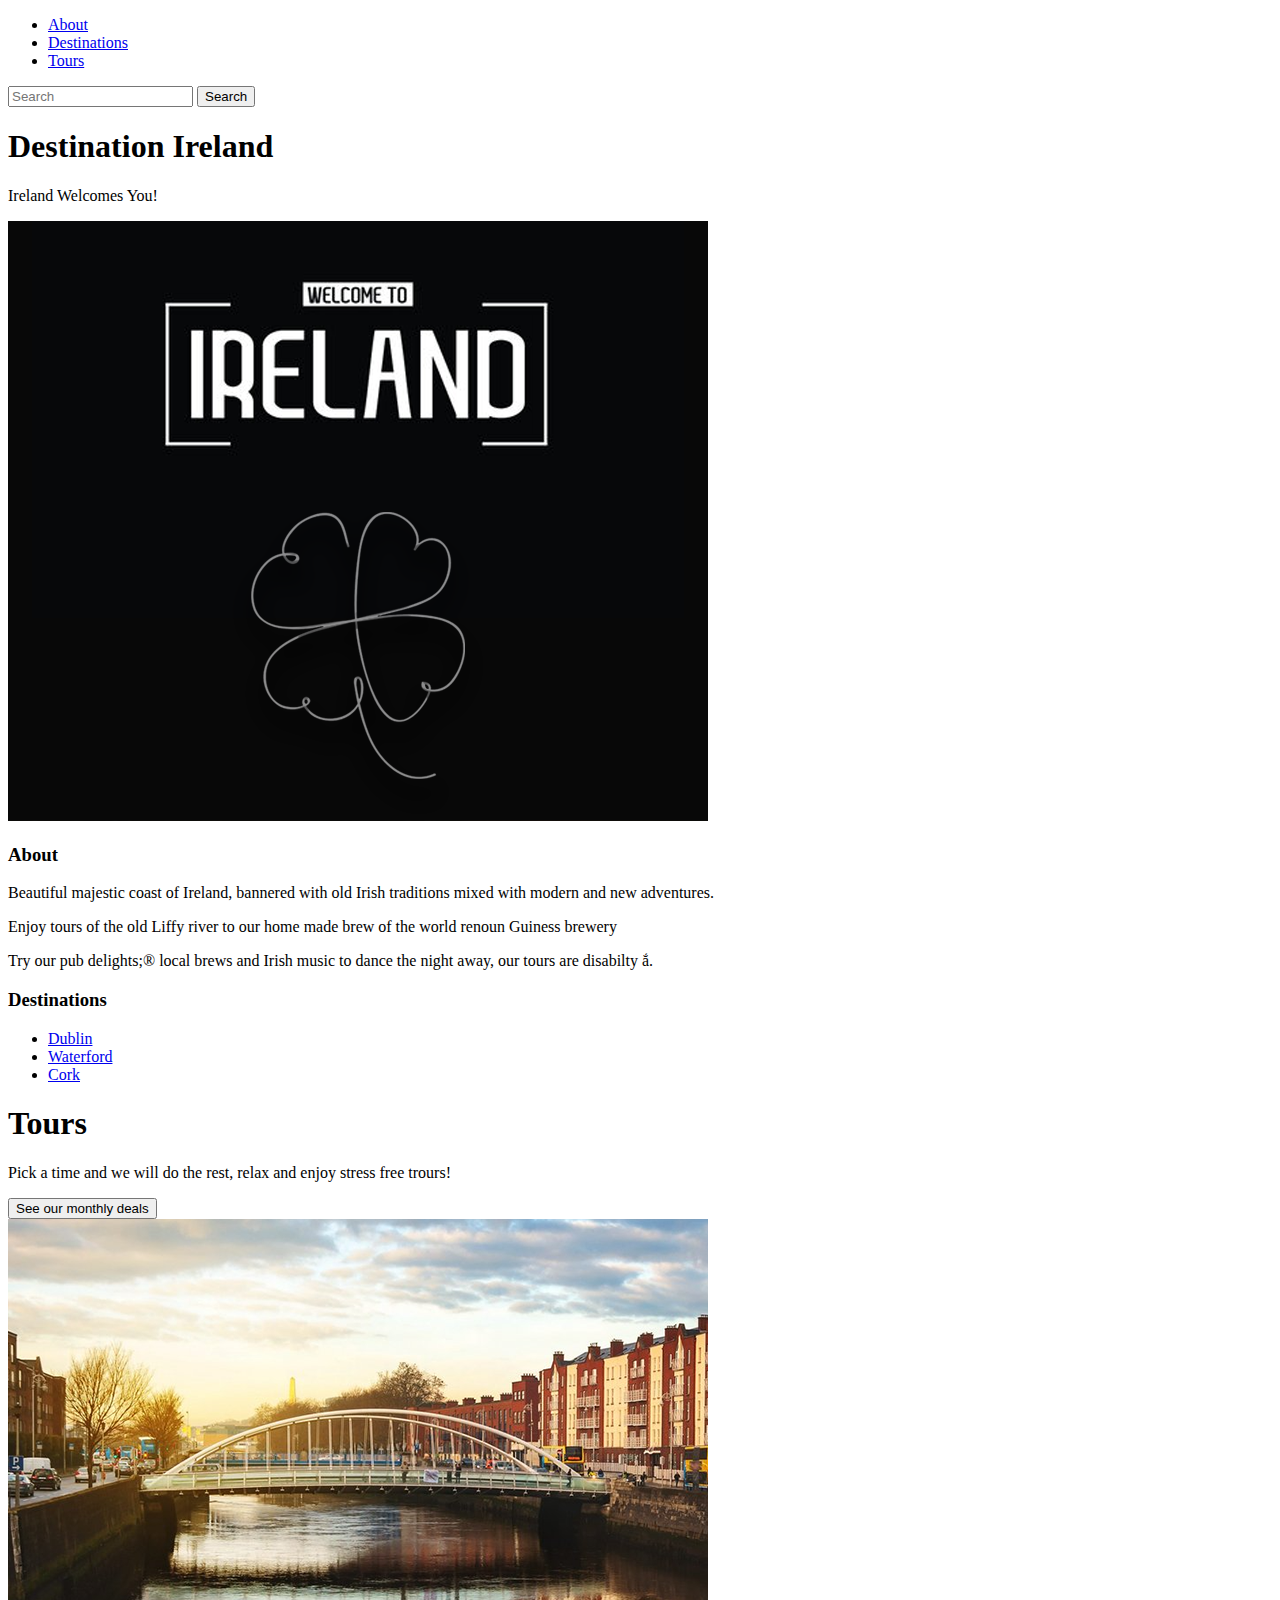
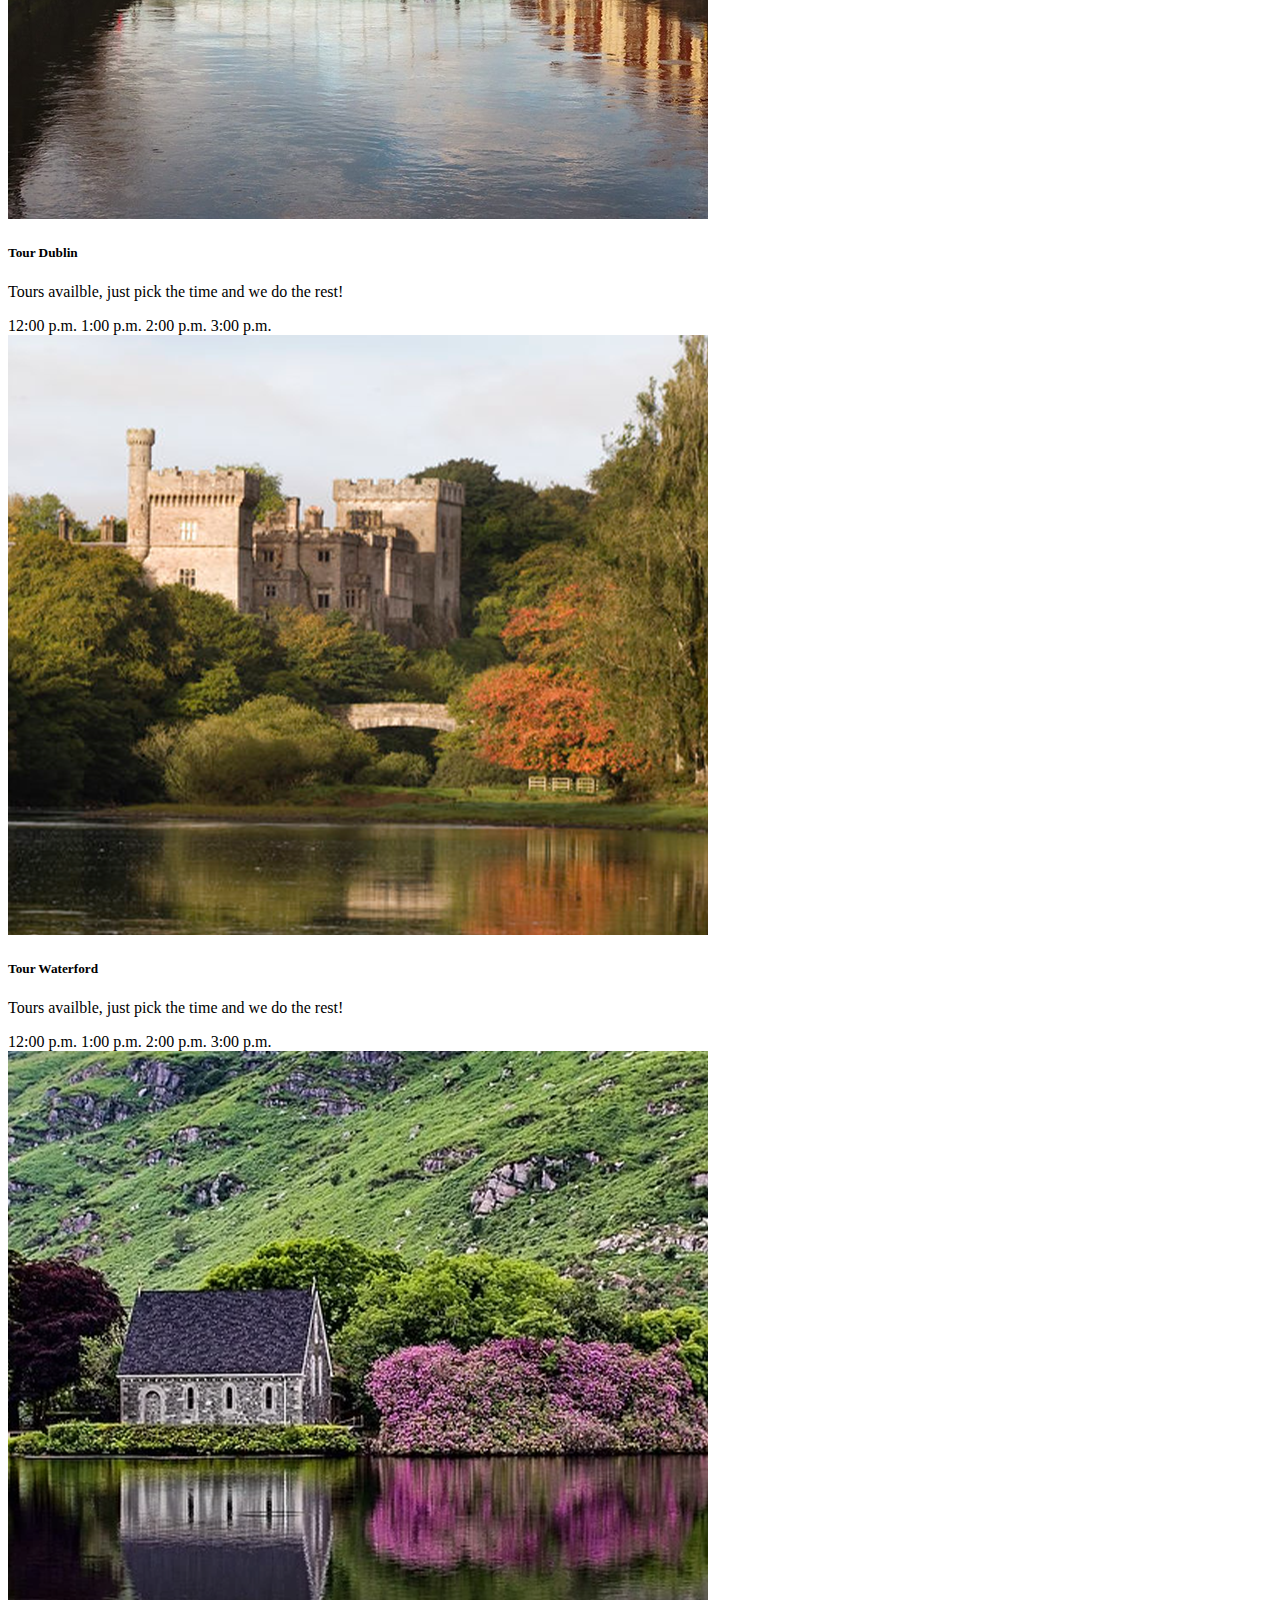
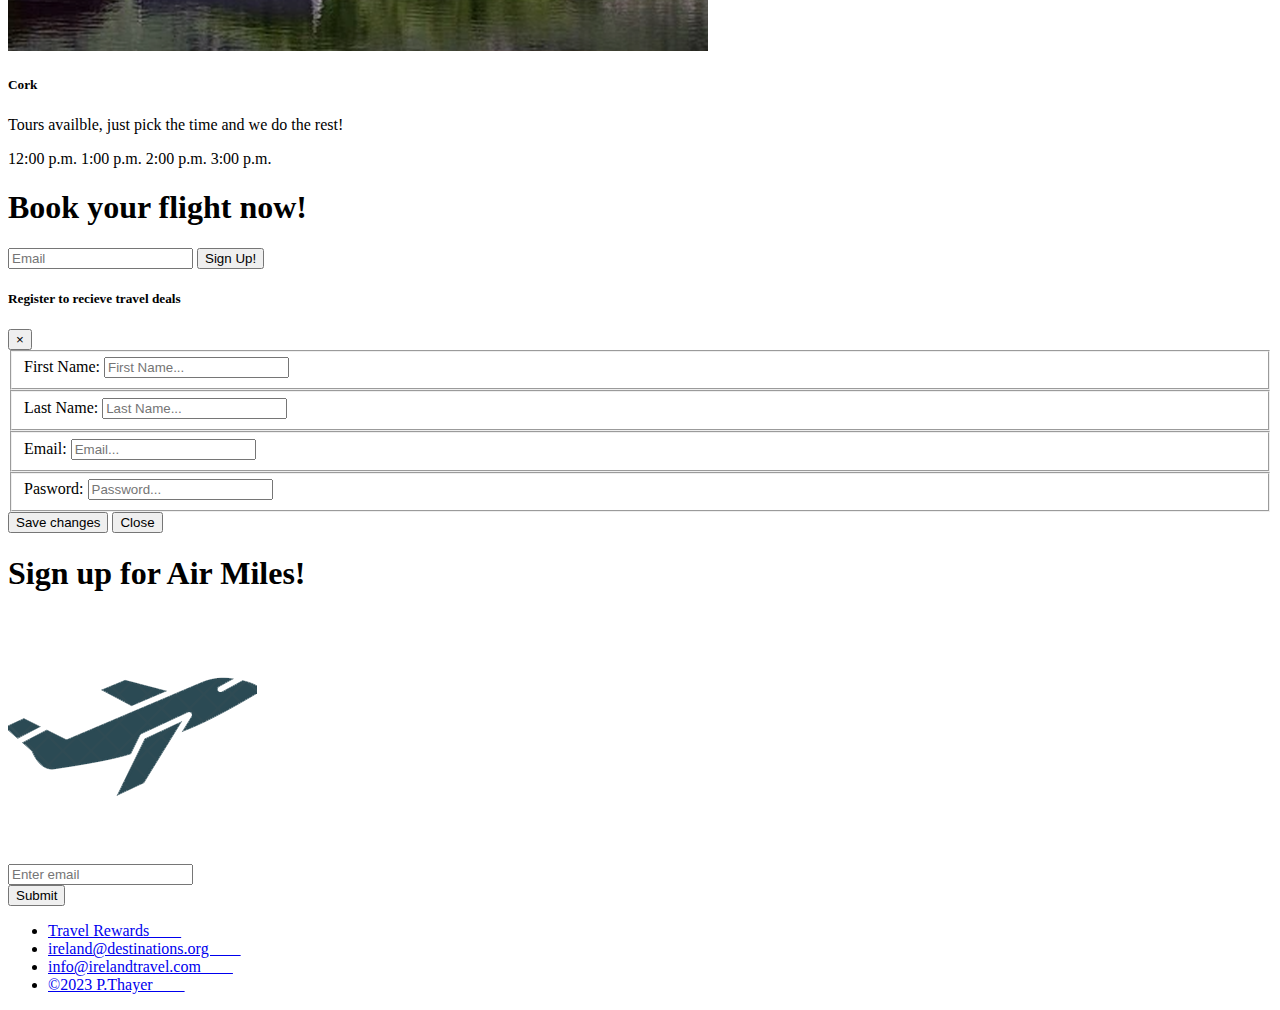
<file: bootstrap4_project/index.html>
<!doctype html>
<html lang="en">
  <head>
    <!-- Required meta tags -->
    <meta charset="utf-8">
    <meta name="viewport" content="width=device-width, initial-scale=1, shrink-to-fit=no">

    <!-- Bootstrap CSS -->
    <link rel="stylesheet" href="https://cdn.jsdelivr.net/npm/bootstrap@4.1.3/dist/css/bootstrap.min.css" integrity="sha384-MCw98/SFnGE8fJT3GXwEOngsV7Zt27NXFoaoApmYm81iuXoPkFOJwJ8ERdknLPMO" crossorigin="anonymous">

    <title>Destination Ireland</title>
  </head>
  
  <body>
    
        <div class="container">

<!-- NAV BOOTSTRAP -->
            <nav class="navbar navbar-expand-lg navbar-light bg-info">
                <div class="collapse navbar-collapse" id="navbarTogglerDemo02">
                    <ul class="navbar-nav mr-auto mt-2 mt-lg-0">
                    <li class="nav-item active">
                        <a class="nav-link text-light" href="#About" id="skip_navigation_link">About</a>
                    </li>
                    <li class="nav-item active">
                        <a class="nav-link text-light" href="#Destinations" id="skip_navigation_link">Destinations</a>
                    </li>
                    <li class="nav-item active">
                        <a class="nav-link text-light" href="#Tours" id="skip_navigation_link">Tours</a>
                    </li>
                </ul>
                <form class="d-flex" role="search">
                    <input class="form-control me-2" type="search" placeholder="Search" aria-lable="search">
                    <button class="btn btn-primary text-light" type="submit">Search</button>
                </form>
                </div>
            </nav>

<!-- JUMLTRON TITLE -->
            <div class="jumbotron jumbotron-fluid bg-info text-center">
                <div class="container">
                <h1 class="display-4 text-light">Destination Ireland</h1>
                <p class="lead text-light">Ireland Welcomes You!</p>

                </div>
            </div>
 <!-- /JUMLTRON TITLE -->   
         

<!-- ABOUT-containers -->

            <div class="container">
                <div class="row align-items-start">
                    <div class="col">
                        <img class="img-fluid" src="./Img/Welcome_1.png"  alt=""/>                    
                    </div>     
                    
                    <div class="col-sm">
                        <h3 id="About" >About</h3>
                        <p>Beautiful majestic coast of Ireland, bannered with old Irish traditions mixed with modern and new adventures.</p>
                        <p>Enjoy tours of the old Liffy river to our home made brew of the world renoun Guiness brewery</p>
                        <p>Try our pub delights;&reg; local brews and Irish music to dance the night away, our tours are disabilty
                            &#7855;.</p>                                                                           
                    </div>
                    <div class="col">
                        <h3 id="Destinations">Destinations</h3>
                        <ul class="list-group">
                            <li class="list-group-item">
                                <a class="nav-link" href="https://www.riotgames.com/en/work-with-us/offices/dublin" target="_blank">Dublin</a>
                            </li>

                            <li class="list-group-item">
                                <a class="nav-link" href="https://www.ireland.com/en-ca/destinations/county/waterford/waterford-city/?ds_c=TI_CA_EN_PRO_PM_Waterford_Waterford+City_IOI_NA_NA_NA_ACP_Location-Waterford&ds_ag=Waterford%7CCore&ds_k=waterford&gclid=Cj0KCQiA-oqdBhDfARIsAO0TrGEu71mznQlSL8AhN5ret7qd0OKfQrm51_CEOv3PCqYLwYGk_C0zfFYaAoE9EALw_wcB&gclsrc=aw.ds" target="_blank">Waterford</a>
                            </li>

                            <li class="list-group-item">
                                <a class="nav-link" href="https://visitwestcork.wordpress.com/recent/" target="_blank">Cork</a>
                            </li>
                        </ul>   
                    </div>
                </div>
            </div>
<!-- /ABOUT-COLUMNS -->

<!-- TRAVEL TIMES -->
        <div class="container my-3">
            <div class="jumbotron jumbotron-fluid bg-secondary text-center">
                <div class="container">
                <h1 id="Tours" class="display-6 text-light">Tours</h1>
                <p class="lead text-light">Pick a time and we will do the rest, relax and enjoy stress free trours!</p>
                <button type="button" class="btn btn-outline-light"data-toggle="modal" data-target="#register">See our monthly deals</button>
                </div>
            </div>
           
            <div class="row">
                <div class="col-sm-4">
                    <div class="card" style="width: 21rem;">
                            <img class="card-img-top" src="./Img/Thumbnail_1.png" alt="Card image cap">
                            <div class="card-body">
                            <h5 class="card-title">Tour Dublin</h5>
                                <p class="card-text">Tours availble, just pick the time and we do the rest!</p>
                                <span class="badge badge-pill badge-info">12:00 p.m.</span>
                                <span class="badge badge-pill badge-info">1:00 p.m.</span>
                                <span class="badge badge-pill badge-info">2:00 p.m.</span>
                                <span class="badge badge-pill badge-info">3:00 p.m.</span>
                        </div>
                    </div>
                </div>       
            <div class="col-sm-4">
                <div class="card" style="width: 21rem;">
                        <img class="card-img-top" src="./Img/Thumbnail_2.png" alt="Card image cap">
                        <div class="card-body">
                        <h5 class="card-title">Tour Waterford</h5>
                            <p class="card-text">Tours availble, just pick the time and we do the rest!</p>
                            <span class="badge badge-pill badge-info">12:00 p.m.</span>
                            <span class="badge badge-pill badge-info">1:00 p.m.</span>
                            <span class="badge badge-pill badge-info">2:00 p.m.</span>
                            <span class="badge badge-pill badge-info">3:00 p.m.</span>
                     </div>
                </div>
        </div>
            <div class="col-sm-4">
                <div class="card" style="width: 21rem;">
                        <img class="card-img-top" src="./Img/Thumbnail_3.png" alt="Card image cap">
                        <div class="card-body">
                        <h5 class="card-title">Cork</h5>
                            <p class="card-text">Tours availble, just pick the time and we do the rest!</p>
                            <span class="badge badge-pill badge-info">12:00 p.m.</span>
                            <span class="badge badge-pill badge-info">1:00 p.m.</span>
                            <span class="badge badge-pill badge-info">2:00 p.m.</span>
                            <span class="badge badge-pill badge-info">3:00 p.m.</span>
                    </div>
                </div>
            </div>
        </div>
    </div>
</div>


<!-- /TRAVEL TIMES BOOTSTRAP -->

<!--Jumbletron sign up form-->

    <div class="jumbotron jumbotron-fluid big-info bg mt-5 text centre">
        <div class="container"> 
            <div class="container text-center">
                <h1 class="display-4 col-lg-auto text text-primary">Book your flight now!</h1>
                    <div class=" input mb-5 input-group-sm">
                    <input type="text" class="form-control" placeholder="Email">
                    <span class="input-group-btn">
                    <button type="button" class="btn btn-secondary btn-info popover-dismiss" data-container="body" data-toggle="popover" data-placement="top" 
                    data-content="Submit your email to recieve great travel rewards!">Sign Up!</button>
                    </span>
                </div>      
            </div>
        </div> 
    </div>
 
  <!--/Jumbletron sign up form-->

<!--Form Modal-->

<div class="modal" tabindex="-1" role="dialog" id="register">
    <div class="modal-dialog" role="document">
      <div class="modal-content">
        <div class="modal-header">
          <h5 class="modal-title">Register to recieve travel deals</h5>
          <button type="button" class="close" data-dismiss="modal" aria-label="Close">
            <span aria-hidden="true">&times;</span>
          </button>
        </div>
        <div class="modal-body">
       <form>
            <fieldset class="form-group">
                <label for="firstname">First Name: </label>
                <input for="text" class="form-control" id="firstname" placeholder="First Name...">
            </fieldset>
            <fieldset class="form-group">
                <label for="lastname">Last Name: </label>
                <input for="text" class="form-control" id="lastname" placeholder="Last Name...">
            </fieldset>
            <fieldset class="form-group">
                <label for="email">Email: </label>
                <input for="email" class="form-control" id="email" placeholder="Email...">
            </fieldset>
            <fieldset class="form-group">
                <label for="password">Pasword: </label>
                <input for="password" class="form-control" id="password" placeholder="Password..."
                data-toggle="tool-tip" title="Passwords are case sensitive.">
            </fieldset>
        </form>
    </div>
        <div class="modal-footer">
          <button type="button" class="btn btn-primary">Save changes</button>
          <button type="button" class="btn btn-secondary" data-dismiss="modal">Close</button>
        </div>
      </div>
    </div>
  </div>

<!--/End Form Modal-->


<!-- FORMS BOOTSTRAP  FIX BELOW-->

            <div class="text-center">
                <form id="Tours">
                    <h1 class="text-primary my-3">Sign up for Air Miles!</h1>
                    <img src="./Img/Airplane_1.png" alt="Paris" class="center">
                    
                    <div class="mb-3">
                       
                        <input type="email" class="form-control" id="exampleInputEmail1" aria-describedby="emailHelp" placeholder="Enter email">
                    </div>
                    <button type="submit" class="btn btn-primary">Submit</button>
                </form>
            </div>
<!-- /FORMS BOOTSTRAP  FIX BELOW-->

<!-- /FOOTER -->
            
            <div class="container my-5">
                <ul class="nav justify-content-center" >
                    <li class="nav-item">
                        <medium><a class="new-nav-link active" href="#">Travel Rewards  &nbsp; &nbsp; &nbsp; &nbsp;</a></medium>
                    </li>
                    <li class="nav-item">
                        <medium><a class="new-nav-link active" href="#">ireland@destinations.org  &nbsp; &nbsp; &nbsp; &nbsp;</a></medium>
                    </li>
                    <li class="nav-item">
                        <medium><a class="new-nav-link active" href="#">info@irelandtravel.com  &nbsp; &nbsp; &nbsp; &nbsp;</a></medium>
                    </li> 
                    <li class="nav-item">
                        <medium><a class="new-nav-link active" href="#">&copy;2023 P.Thayer &nbsp; &nbsp; &nbsp; &nbsp;</a></medium>
                    </li> 
                </ul>
            </div>
        </div>

<!-- /FOOTER -->


    <!-- Optional JavaScript -->
    <!-- jQuery first, then Popper.js, then Bootstrap JS -->
    <script src="https://code.jquery.com/jquery-3.3.1.slim.min.js" integrity="sha384-q8i/X+965DzO0rT7abK41JStQIAqVgRVzpbzo5smXKp4YfRvH+8abtTE1Pi6jizo" crossorigin="anonymous"></script>
    <script src="https://cdn.jsdelivr.net/npm/popper.js@1.14.3/dist/umd/popper.min.js" integrity="sha384-ZMP7rVo3mIykV+2+9J3UJ46jBk0WLaUAdn689aCwoqbBJiSnjAK/l8WvCWPIPm49" crossorigin="anonymous"></script>
    <script src="https://cdn.jsdelivr.net/npm/bootstrap@4.1.3/dist/js/bootstrap.min.js" integrity="sha384-ChfqqxuZUCnJSK3+MXmPNIyE6ZbWh2IMqE241rYiqJxyMiZ6OW/JmZQ5stwEULTy" crossorigin="anonymous"></script>

<!--jQueary code-->
    <script>
        $('.popover-dismiss').popover({
        trigger: 'focus'
        })

    //Added jQueary function for bootstrap tooltip
    $(function() {
        $('[data-toggle="tooltip"]')
    })
    </script>

</body>
</html>
</file>
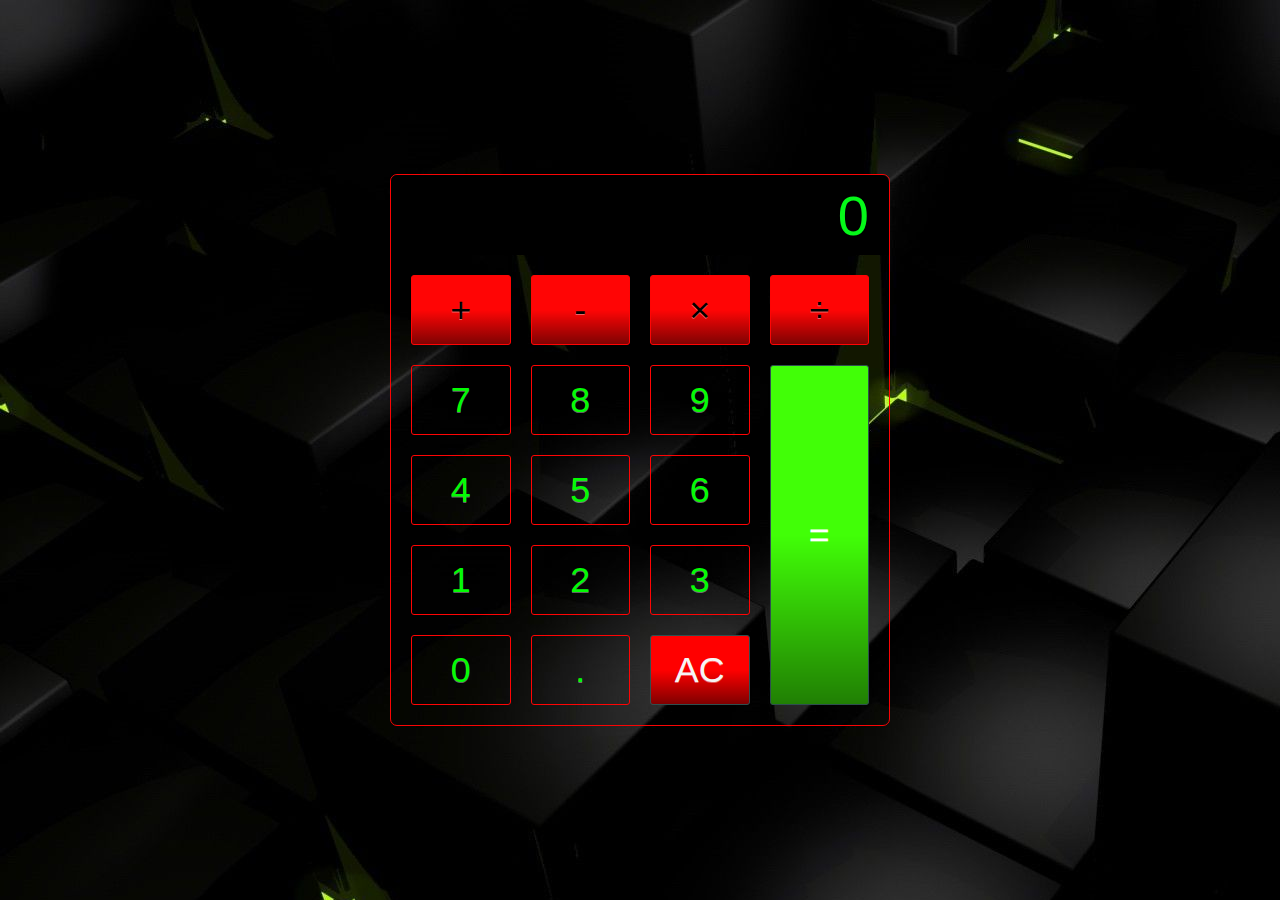
<file: Calculator/index.html>
<!-- Index HTML -->

<!DOCTYPE html>
<html lang="en">
   
    <head>  
            <meta charset="UTF-8"/>
            <title>Calculator</title>

            <meta name= 'description' content='A basic HTML, CSS and Javascript Calculator'>
            <meta name="author" content="Phaedria Thayer">
            <!--Link CSS File-->
            <link  rel='stylesheet' href='./CSS/main.css'>
            <!--Link JS File-->
            <script src="../Calculator/JS/Calculator_Javascript.js" defer></script> 

            <style>
                body {
                   background-image: url("./img/Background2.jpg");
                }
             </style>

        </head>

    <body>
            <!--This is the main dic container that will display the calculator-->
            <div class="calculator">
            <!--This input dsiplays the result of the calculation-->
            <input type-"text" class="calculator-screen" value="0" disabled>
            <!--This section displays all the buttons  that a user can press to make a calculation-->
                <div class="calculator-keys">

                    <button type="button" class="operator" value="+">+</button>
                    <button type="button" class="operator" value="-">-</button>
                    <button type="button" class="operator" value="*">&times;</button>
                    <button type="button" class="operator" value="/">&divide;</button>

                    <button type="button" value="7">7</button>
                    <button type="button" value="8">8</button>
                    <button type="button" value="9">9</button>   

                    <button type="button" value="4">4</button>
                    <button type="button" value="5">5</button>
                    <button type="button" value="6">6</button> 
                    
                    <button type="button" value="1">1</button>
                    <button type="button" value="2">2</button>
                    <button type="button" value="3">3</button>   

                    <button type="button" value="0">0</button>   
                    <button type="button" class="decimal function" value=".">.</button>
                    <button type="button" class="all-clear function" value="all-clear">AC</button>

                    <button type="button" class="equal-sign operator" value="=">=</button>

                </div>        
        </div>

    </body>             
    
</html>
</file>
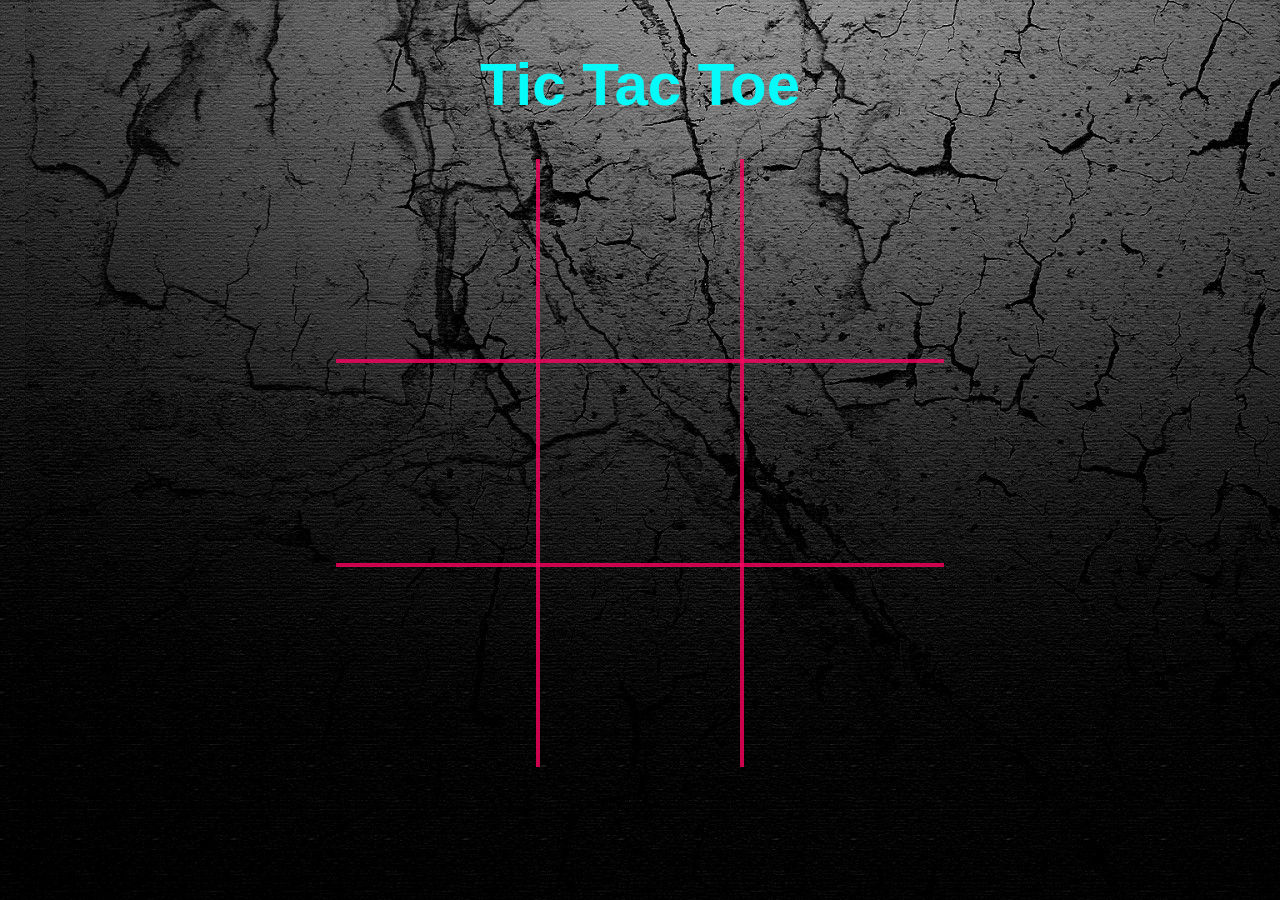
<file: Tic Tack Toe/index.html>
<!-- Index HTML -->

<!DOCTYPE html>
<html lang="en">
   
    <head>  
            <title>Tic Tac Toe</title>
            <meta charset="UTF-8"/>
            <meta name= 'viewport' content='width=device-width, initial-scale=1.0'>
            <link  rel='stylesheet' href='./CSS/main.css'>

            <style>
                body {
                   background-image: url("./images/background1.png");
                }
             </style>

        </head>

        <body id='body'>
            
           
            <div class='center-container'>
                <h1>Tic Tac Toe</h1> 
                <canvas id='win-lines' width='608' height='608'></canvas>
                <table>
                    <tr>
                        <td id='0' onclick='placeXOrO("0")'></td>
                        <td id='1' onclick='placeXOrO("1")'></td>
                        <td id='2' onclick='placeXOrO("2")'></td>
                    </tr>

                    <tr>
                        <td id='3' onclick='placeXOrO("3")'></td>
                        <td id='4' onclick='placeXOrO("4")'></td>
                        <td id='5' onclick='placeXOrO("5")'></td>
                    </tr>

                    <tr>
                        <td id='6' onclick='placeXOrO("6")'></td>
                        <td id='7' onclick='placeXOrO("7")'></td>
                        <td id='8' onclick='placeXOrO("8")'></td>
                    </tr>               
                </table>
            </div>
            <script src="./JS/JS_file.js"></script> 
        </body>
    
</html>
</file>
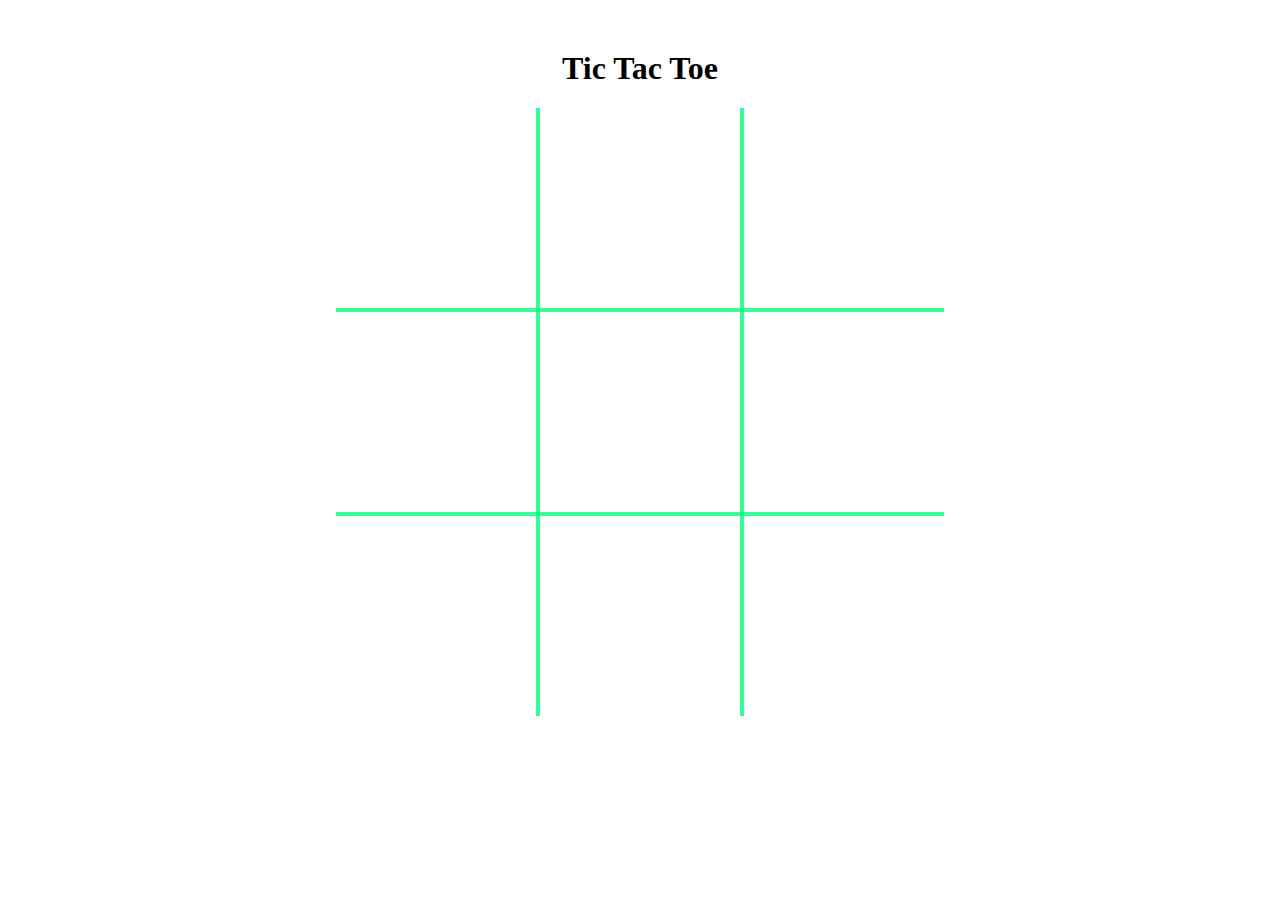
<file: Tic Tack Toe/misc/index.html>
<!-- Index HTML -->

<!DOCTYPE html>
<html lang="en">
   
    <head>  
            <title>Tic Tac Toe</title>
            <meta charset="UTF-8"/>
            <meta name= 'viewport' content='width=device-width, initial-scale=1.0'>
            <link  rel='stylesheet' href='./CSS/main.css'>
        </head>

        <body id='body'>
            <div class='center-container'>
                <h1>Tic Tac Toe</h1>
                <canvas id='win-lines' width='608' height='608'></canvas>
                <table>
                    <tr>
                        <td id='0' onclick='placeXOrO("0")'></td>
                        <td id='1' onclick='placeXOrO("1")'></td>
                        <td id='2' onclick='placeXOrO("2")'></td>
                    </tr>

                    <tr>
                        <td id='3' onclick='placeXOrO("3")'></td>
                        <td id='4' onclick='placeXOrO("4")'></td>
                        <td id='5' onclick='placeXOrO("5")'></td>
                    </tr>

                    <tr>
                        <td id='6' onclick='placeXOrO("6")'></td>
                        <td id='7' onclick='placeXOrO("7")'></td>
                        <td id='8' onclick='placeXOrO("8")'></td>
                    </tr>               
                </table>
            </div>
            <script src="./JS/JS_file.js"></script> 
        </body>
    
</html>
</file>
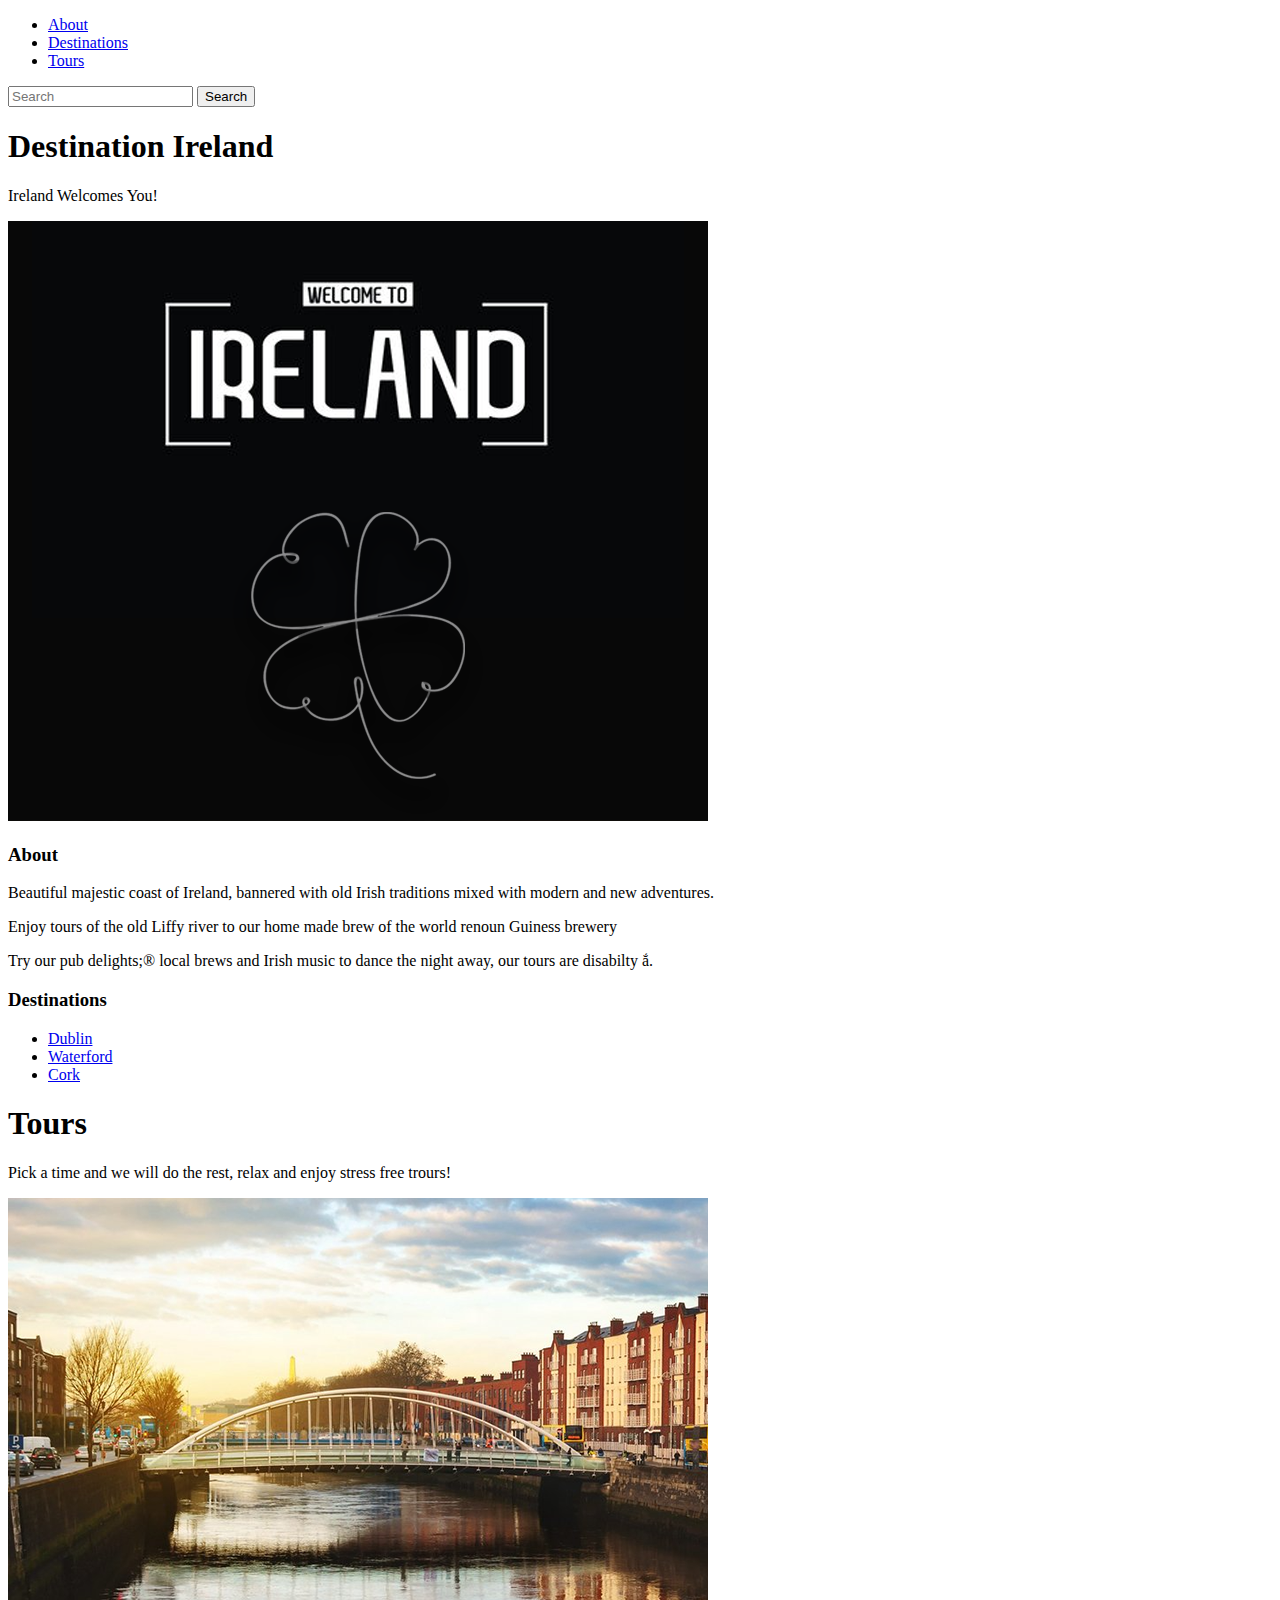
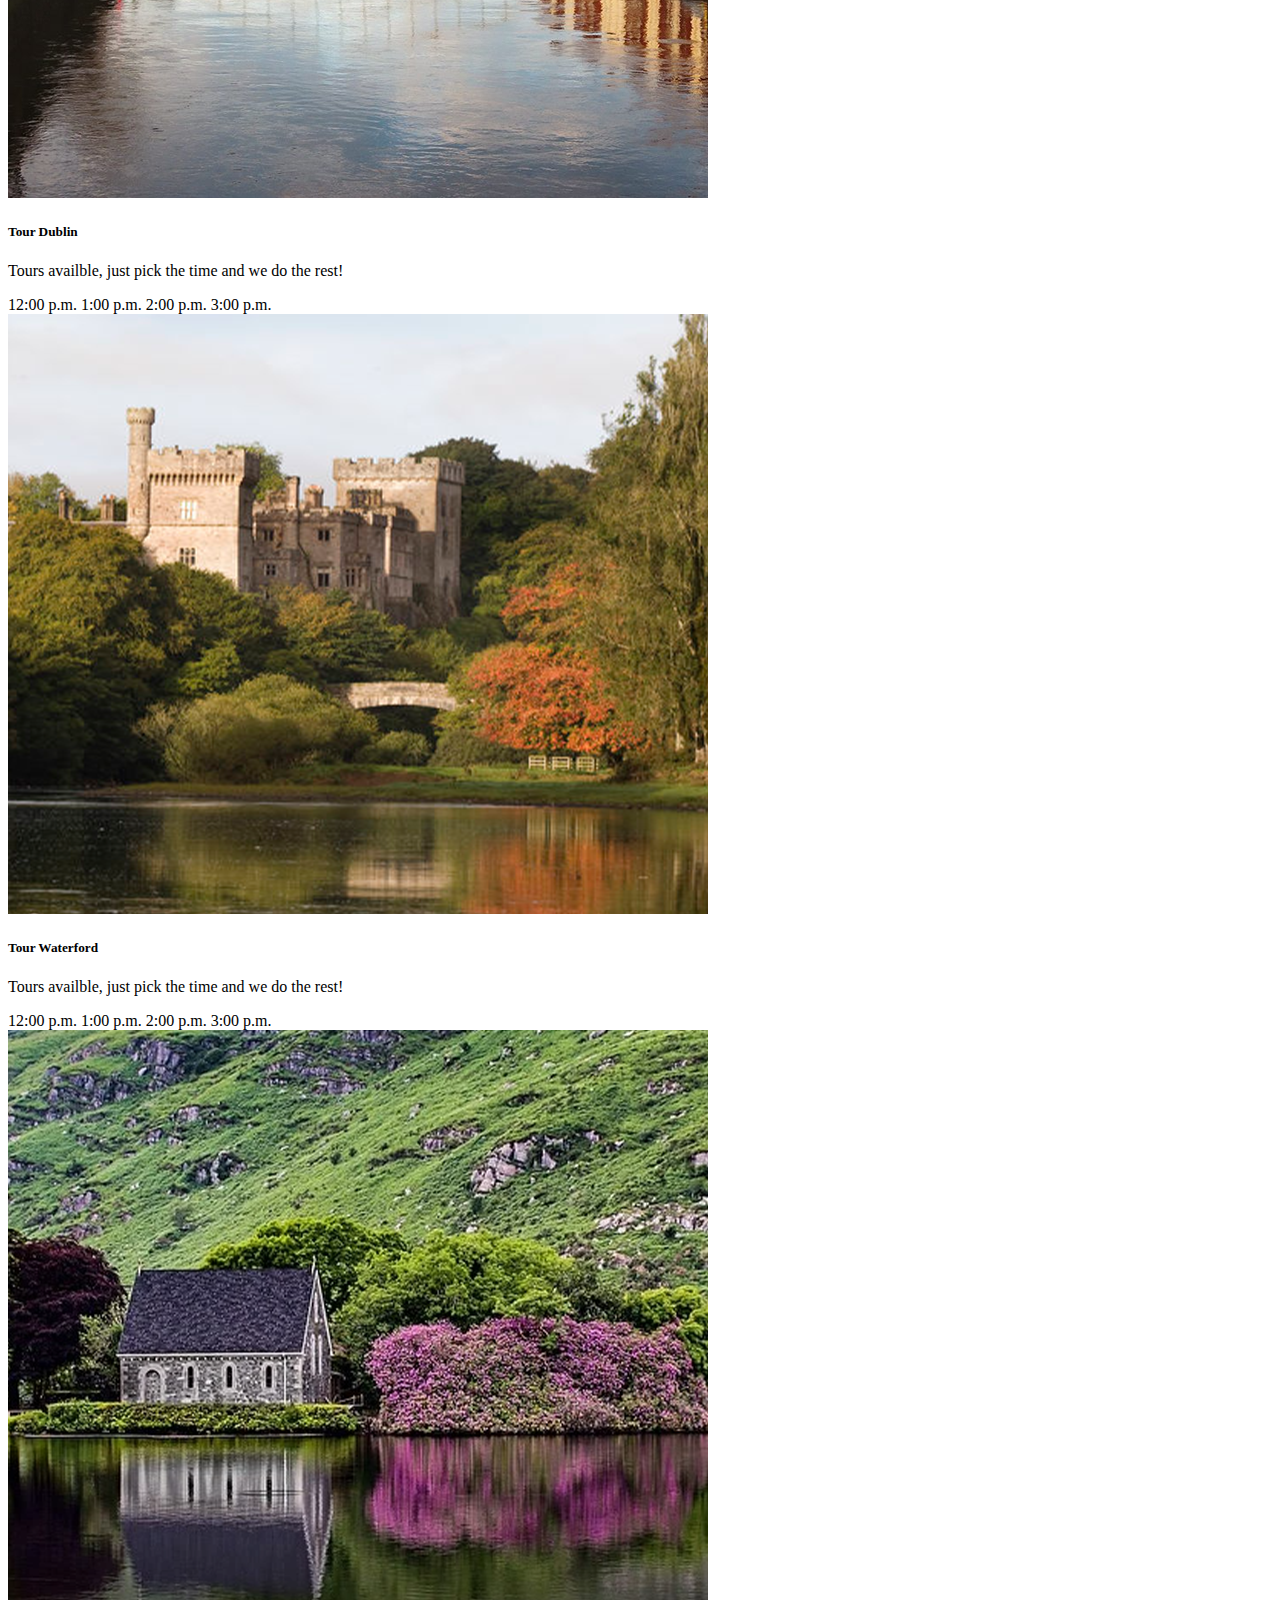
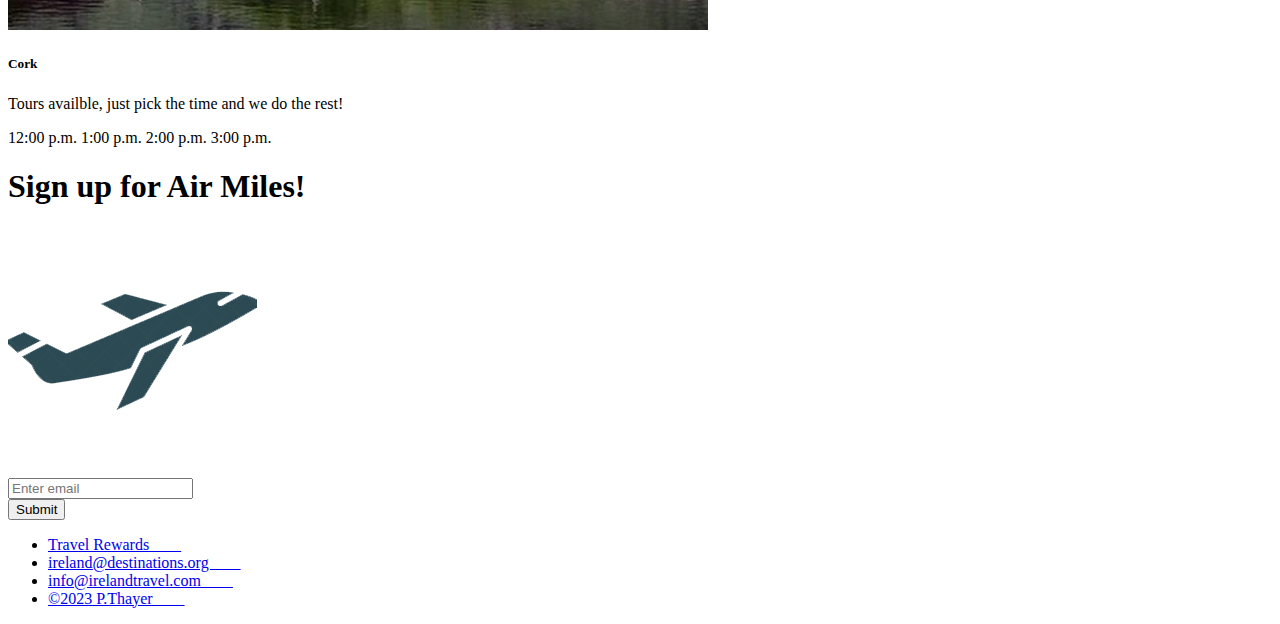
<file: bootstrap4_project/Ireland_Project.html>
<!doctype html>
<html lang="en">
  <head>
    <!-- Required meta tags -->
    <meta charset="utf-8">
    <meta name="viewport" content="width=device-width, initial-scale=1, shrink-to-fit=no">

    <!-- Bootstrap CSS -->
    <link rel="stylesheet" href="https://cdn.jsdelivr.net/npm/bootstrap@4.1.3/dist/css/bootstrap.min.css" integrity="sha384-MCw98/SFnGE8fJT3GXwEOngsV7Zt27NXFoaoApmYm81iuXoPkFOJwJ8ERdknLPMO" crossorigin="anonymous">

    <title>Destination Ireland</title>
  </head>
  <body>
    
        <div class="container">

<!-- NAV BOOTSTRAP -->
            <nav class="navbar navbar-expand-lg navbar-light bg-info">
                <div class="collapse navbar-collapse" id="navbarTogglerDemo02">
                    <ul class="navbar-nav mr-auto mt-2 mt-lg-0">
                    <li class="nav-item active">
                        <a class="nav-link text-light" href="#About" id="skip_navigation_link">About</a>
                    </li>
                    <li class="nav-item active">
                        <a class="nav-link text-light" href="#Destinations" id="skip_navigation_link">Destinations</a>
                    </li>
                    <li class="nav-item active">
                        <a class="nav-link text-light" href="#Tours" id="skip_navigation_link">Tours</a>
                    </li>
                </ul>
                <form class="form-inline my-2 my-lg-0">
                    <input class="form-control mr-sm-2" type="search" placeholder="Search">
                    <button class="btn btn-primary my-2 my-sm-0 text-light" type="submit">Search</button>
                </form>
                </div>
            </nav>

<!-- JUMLTRON TITLE -->
            <div class="jumbotron jumbotron-fluid bg-info text-center">
                <div class="container">
                <h1 class="display-4 text-light">Destination Ireland</h1>
                <p class="lead text-light">Ireland Welcomes You!</p>
                </div>
            </div>
 <!-- /JUMLTRON TITLE -->   
         

<!-- ABOUT-COLUMNS -->

            <div class="container">
                <div class="row align-items-start">
                    <div class="col">
                        <img class="img-fluid" src="./Img/Welcome_1.png"  alt=""/>                    
                    </div>     
                    
                    <div class="col-sm">
                        <h3 id="About" >About</h3>
                        <p>Beautiful majestic coast of Ireland, bannered with old Irish traditions mixed with modern and new adventures.</p>
                        <p>Enjoy tours of the old Liffy river to our home made brew of the world renoun Guiness brewery</p>
                        <p>Try our pub delights;&reg; local brews and Irish music to dance the night away, our tours are disabilty &#7855;.</p>                                                                             
                    </div>
                    <div class="col">
                        <h3 id="Destinations">Destinations</h3>
                        <ul class="list-group">
                            <li class="list-group-item">
                                <a class="nav-link" href="https://www.riotgames.com/en/work-with-us/offices/dublin" target="_blank">Dublin</a>
                            </li>

                            <li class="list-group-item">
                                <a class="nav-link" href="https://www.ireland.com/en-ca/destinations/county/waterford/waterford-city/?ds_c=TI_CA_EN_PRO_PM_Waterford_Waterford+City_IOI_NA_NA_NA_ACP_Location-Waterford&ds_ag=Waterford%7CCore&ds_k=waterford&gclid=Cj0KCQiA-oqdBhDfARIsAO0TrGEu71mznQlSL8AhN5ret7qd0OKfQrm51_CEOv3PCqYLwYGk_C0zfFYaAoE9EALw_wcB&gclsrc=aw.ds" target="_blank">Waterford</a>
                            </li>

                            <li class="list-group-item">
                                <a class="nav-link" href="https://visitwestcork.wordpress.com/recent/" target="_blank">Cork</a>
                            </li>
                        </ul>   
                    </div>
                </div>
            </div>
<!-- /ABOUT-COLUMNS -->

<!-- TRAVEL TIMES -->
        <div class="container my-3">
            <div class="jumbotron jumbotron-fluid bg-secondary text-center">
                <div class="container">
                <h1 id="Tours" class="display-6 text-light">Tours</h1>
                <p class="lead text-light">Pick a time and we will do the rest, relax and enjoy stress free trours!</p>
                </div>
            </div>
           
            <div class="row">
                <div class="col-sm-4">
                    <div class="card" style="width: 21rem;">
                            <img class="card-img-top" src="./Img/Thumbnail_1.png" alt="Card image cap">
                            <div class="card-body">
                            <h5 class="card-title">Tour Dublin</h5>
                                <p class="card-text">Tours availble, just pick the time and we do the rest!</p>
                                <span class="badge badge-pill badge-info">12:00 p.m.</span>
                                <span class="badge badge-pill badge-info">1:00 p.m.</span>
                                <span class="badge badge-pill badge-info">2:00 p.m.</span>
                                <span class="badge badge-pill badge-info">3:00 p.m.</span>
                        </div>
                    </div>
                </div>       
            <div class="col-sm-4">
                <div class="card" style="width: 21rem;">
                        <img class="card-img-top" src="./Img/Thumbnail_2.png" alt="Card image cap">
                        <div class="card-body">
                        <h5 class="card-title">Tour Waterford</h5>
                            <p class="card-text">Tours availble, just pick the time and we do the rest!</p>
                            <span class="badge badge-pill badge-info">12:00 p.m.</span>
                            <span class="badge badge-pill badge-info">1:00 p.m.</span>
                            <span class="badge badge-pill badge-info">2:00 p.m.</span>
                            <span class="badge badge-pill badge-info">3:00 p.m.</span>
                     </div>
                </div>
        </div>
            <div class="col-sm-4">
                <div class="card" style="width: 21rem;">
                        <img class="card-img-top" src="./Img/Thumbnail_3.png" alt="Card image cap">
                        <div class="card-body">
                        <h5 class="card-title">Cork</h5>
                            <p class="card-text">Tours availble, just pick the time and we do the rest!</p>
                            <span class="badge badge-pill badge-info">12:00 p.m.</span>
                            <span class="badge badge-pill badge-info">1:00 p.m.</span>
                            <span class="badge badge-pill badge-info">2:00 p.m.</span>
                            <span class="badge badge-pill badge-info">3:00 p.m.</span>
                    </div>
                </div>
            </div>
        </div>
    </div>
</div>


<!-- /TRAVEL TIMES BOOTSTRAP -->

<!-- FORMS BOOTSTRAP  FIX BELOW-->

            <div class="text-center">
                <form id="Tours">
                    <h1 class="text-primary my-3">Sign up for Air Miles!</h1>
                    <img src="./Img/Airplane_1.png" alt="Paris" class="center">
                    
                    <div class="mb-3">
                       
                        <input type="email" class="form-control" id="exampleInputEmail1" aria-describedby="emailHelp" placeholder="Enter email">
                    </div>
                    <button type="submit" class="btn btn-primary">Submit</button>
                </form>
            </div>
<!-- /FORMS BOOTSTRAP  FIX BELOW-->

<!-- /FOOTER -->
            
            <div class="container my-5">
                <ul class="nav justify-content-center" >
                    <li class="nav-item">
                        <medium><a class="new-nav-link active" href="#">Travel Rewards  &nbsp; &nbsp; &nbsp; &nbsp;</a></medium>
                    </li>
                    <li class="nav-item">
                        <medium><a class="new-nav-link active" href="#">ireland@destinations.org  &nbsp; &nbsp; &nbsp; &nbsp;</a></medium>
                    </li>
                    <li class="nav-item">
                        <medium><a class="new-nav-link active" href="#">info@irelandtravel.com  &nbsp; &nbsp; &nbsp; &nbsp;</a></medium>
                    </li> 
                    <li class="nav-item">
                        <medium><a class="new-nav-link active" href="#">&copy;2023 P.Thayer &nbsp; &nbsp; &nbsp; &nbsp;</a></medium>
                    </li> 
                </ul>
            </div>
        </div>

<!-- /FOOTER -->


    <!-- Optional JavaScript -->
    <!-- jQuery first, then Popper.js, then Bootstrap JS -->
    <script src="https://code.jquery.com/jquery-3.3.1.slim.min.js" integrity="sha384-q8i/X+965DzO0rT7abK41JStQIAqVgRVzpbzo5smXKp4YfRvH+8abtTE1Pi6jizo" crossorigin="anonymous"></script>
    <script src="https://cdn.jsdelivr.net/npm/popper.js@1.14.3/dist/umd/popper.min.js" integrity="sha384-ZMP7rVo3mIykV+2+9J3UJ46jBk0WLaUAdn689aCwoqbBJiSnjAK/l8WvCWPIPm49" crossorigin="anonymous"></script>
    <script src="https://cdn.jsdelivr.net/npm/bootstrap@4.1.3/dist/js/bootstrap.min.js" integrity="sha384-ChfqqxuZUCnJSK3+MXmPNIyE6ZbWh2IMqE241rYiqJxyMiZ6OW/JmZQ5stwEULTy" crossorigin="anonymous"></script>
  </body>
</html>
</file>
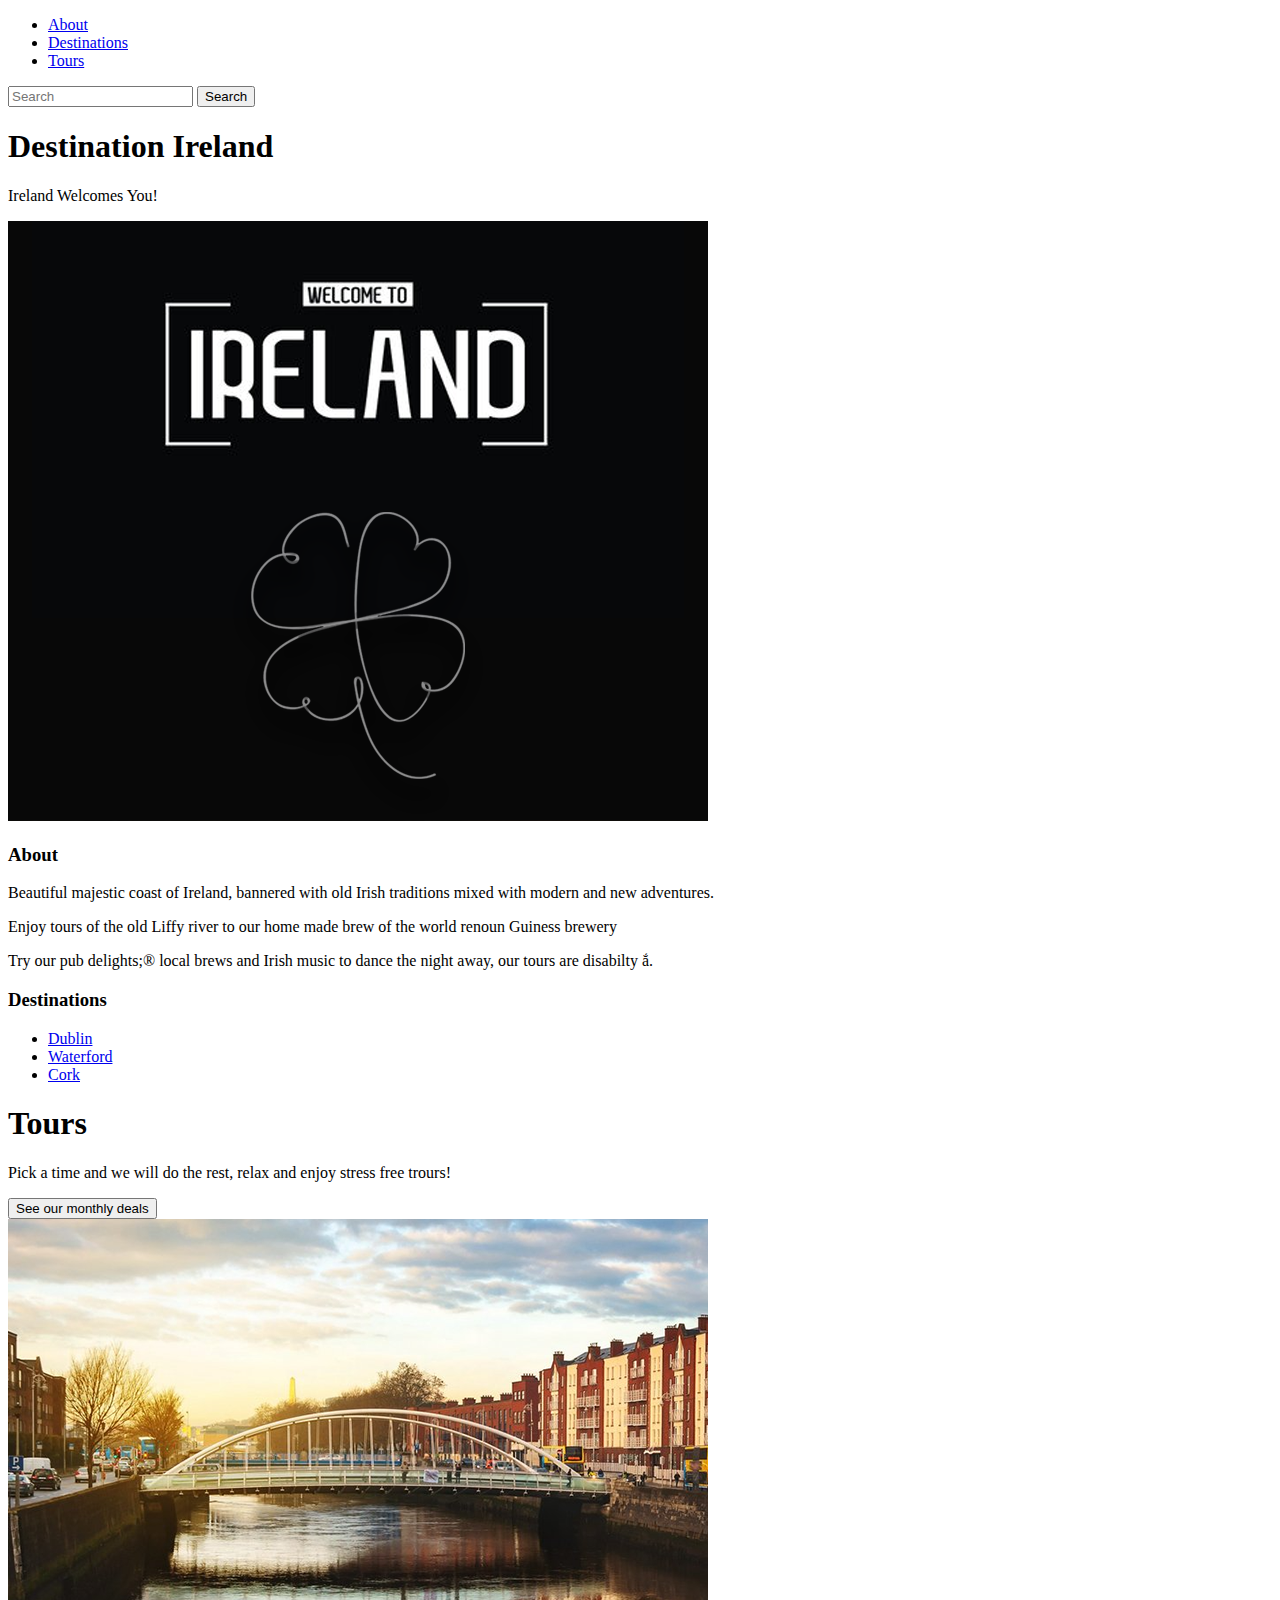
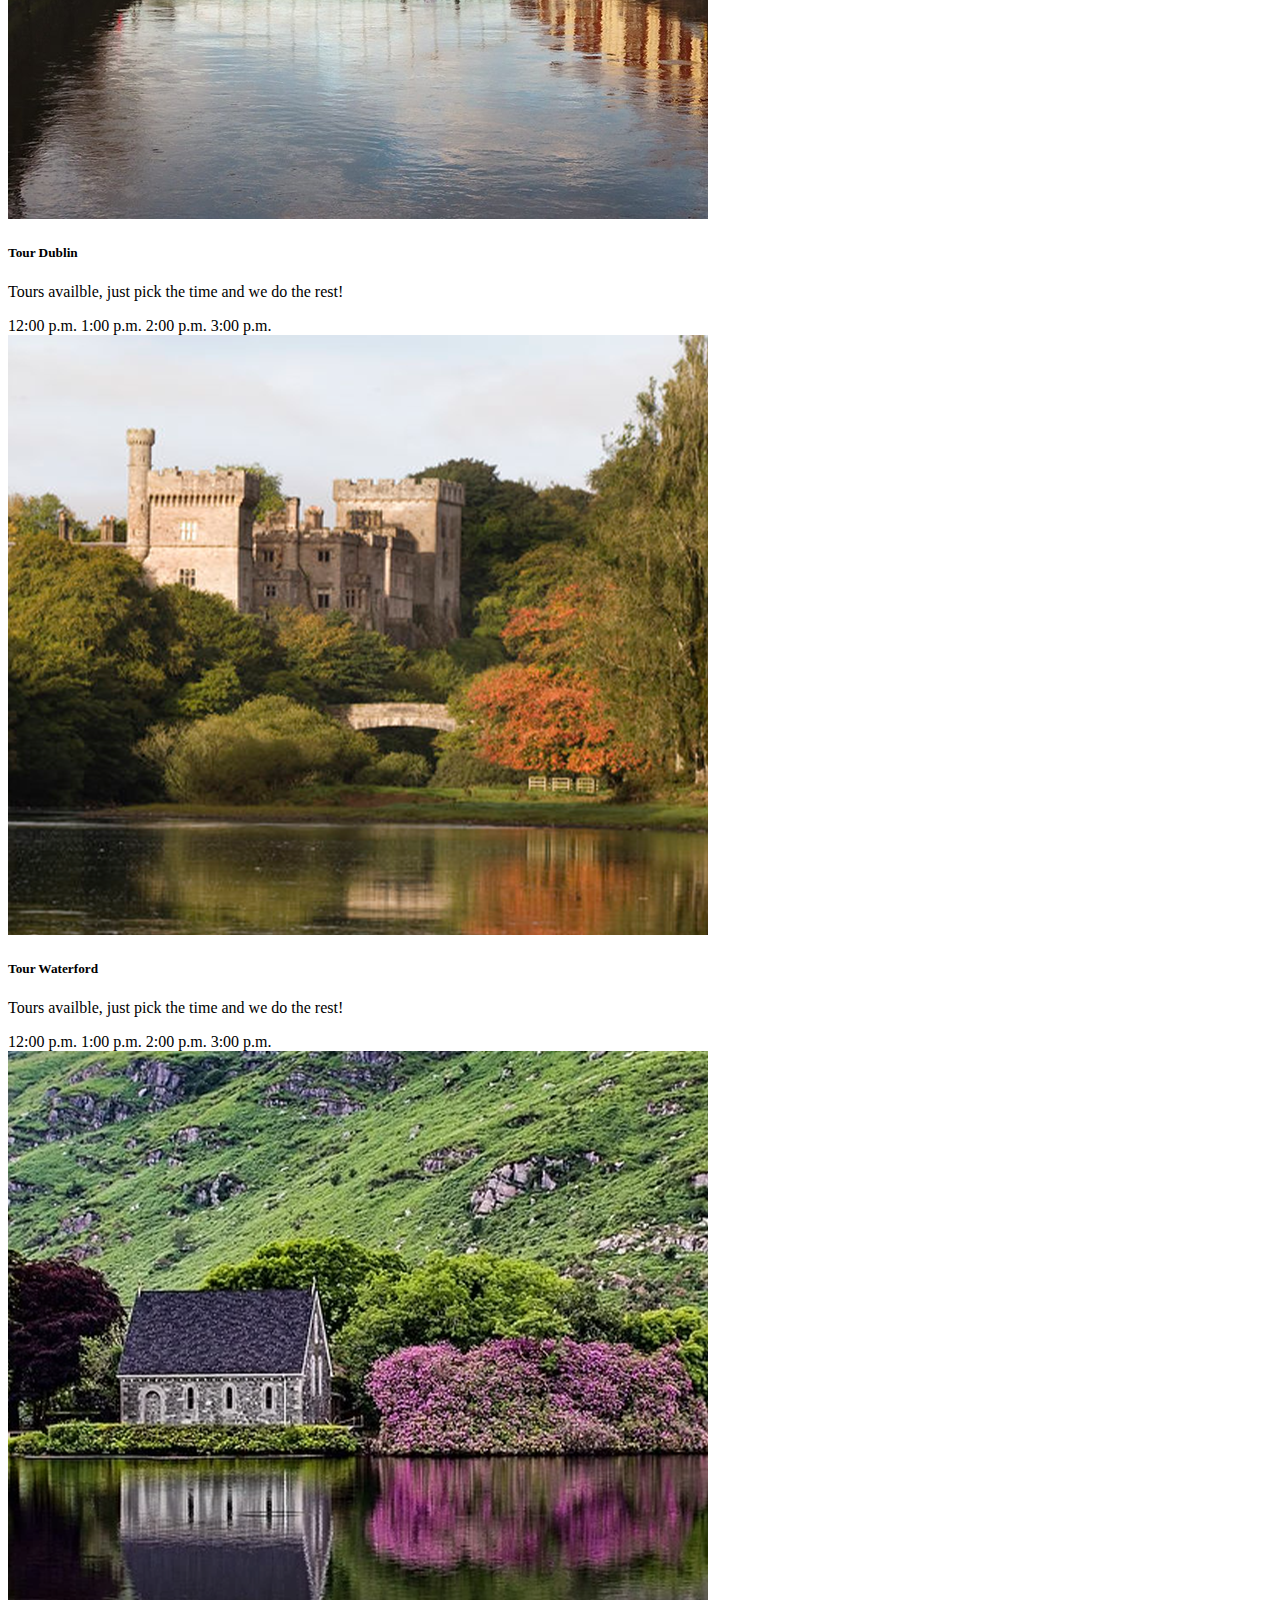
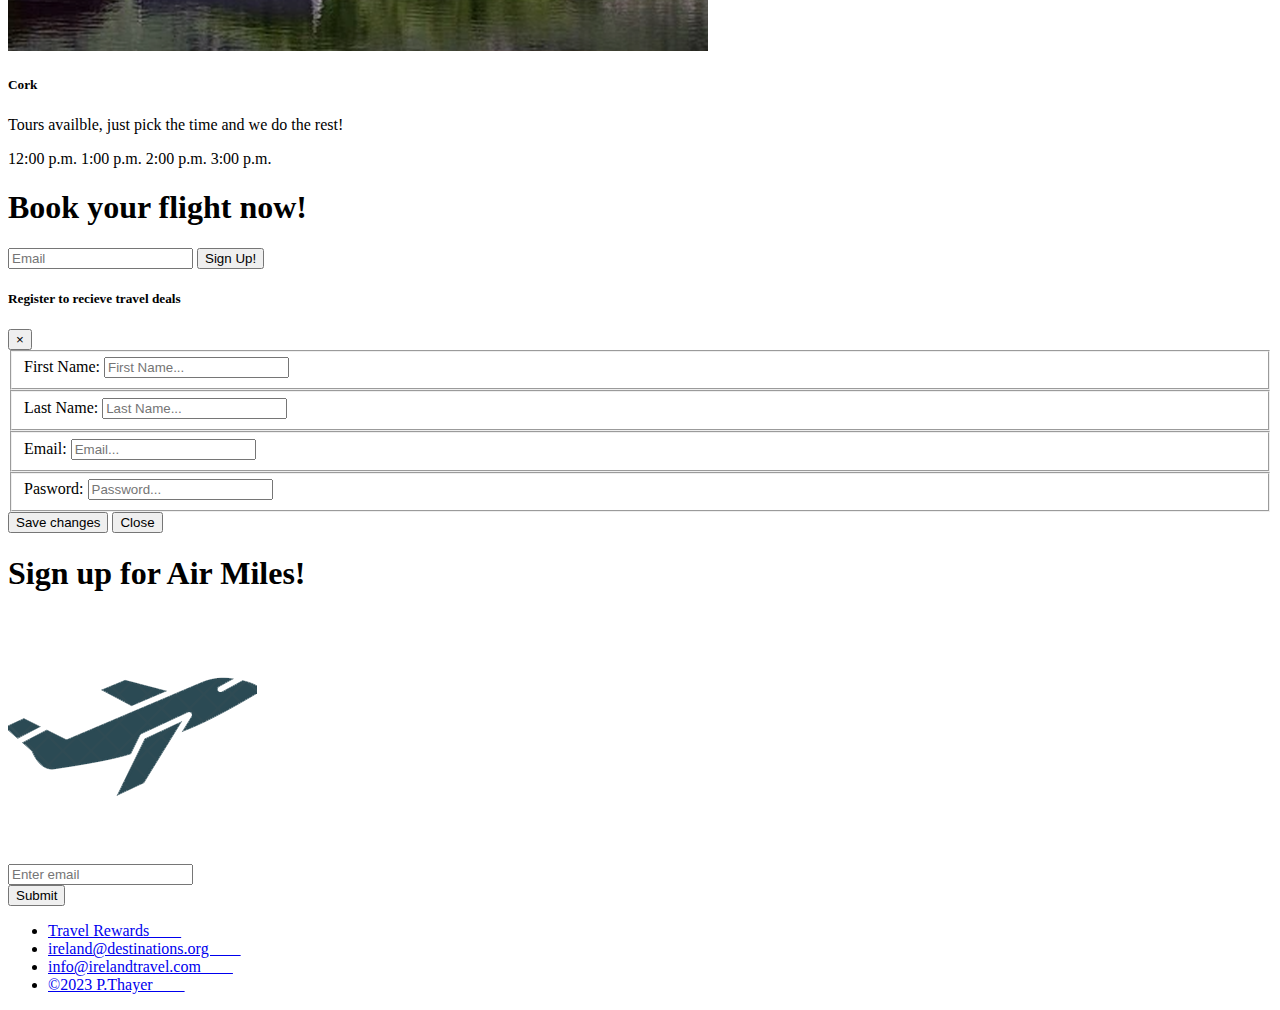
<file: bootstrap4_project/Ireland_Project2.html>
<!doctype html>
<html lang="en">
  <head>
    <!-- Required meta tags -->
    <meta charset="utf-8">
    <meta name="viewport" content="width=device-width, initial-scale=1, shrink-to-fit=no">

    <!-- Bootstrap CSS -->
    <link rel="stylesheet" href="https://cdn.jsdelivr.net/npm/bootstrap@4.1.3/dist/css/bootstrap.min.css" integrity="sha384-MCw98/SFnGE8fJT3GXwEOngsV7Zt27NXFoaoApmYm81iuXoPkFOJwJ8ERdknLPMO" crossorigin="anonymous">

    <title>Destination Ireland</title>
  </head>
  
  <body>
    
        <div class="container">

<!-- NAV BOOTSTRAP -->
            <nav class="navbar navbar-expand-lg navbar-light bg-info">
                <div class="collapse navbar-collapse" id="navbarTogglerDemo02">
                    <ul class="navbar-nav mr-auto mt-2 mt-lg-0">
                    <li class="nav-item active">
                        <a class="nav-link text-light" href="#About" id="skip_navigation_link">About</a>
                    </li>
                    <li class="nav-item active">
                        <a class="nav-link text-light" href="#Destinations" id="skip_navigation_link">Destinations</a>
                    </li>
                    <li class="nav-item active">
                        <a class="nav-link text-light" href="#Tours" id="skip_navigation_link">Tours</a>
                    </li>
                </ul>
                <form class="d-flex" role="search">
                    <input class="form-control me-2" type="search" placeholder="Search" aria-lable="search">
                    <button class="btn btn-primary text-light" type="submit">Search</button>
                </form>
                </div>
            </nav>

<!-- JUMLTRON TITLE -->
            <div class="jumbotron jumbotron-fluid bg-info text-center">
                <div class="container">
                <h1 class="display-4 text-light">Destination Ireland</h1>
                <p class="lead text-light">Ireland Welcomes You!</p>

                </div>
            </div>
 <!-- /JUMLTRON TITLE -->   
         

<!-- ABOUT-containers -->

            <div class="container">
                <div class="row align-items-start">
                    <div class="col">
                        <img class="img-fluid" src="./Img/Welcome_1.png"  alt=""/>                    
                    </div>     
                    
                    <div class="col-sm">
                        <h3 id="About" >About</h3>
                        <p>Beautiful majestic coast of Ireland, bannered with old Irish traditions mixed with modern and new adventures.</p>
                        <p>Enjoy tours of the old Liffy river to our home made brew of the world renoun Guiness brewery</p>
                        <p>Try our pub delights;&reg; local brews and Irish music to dance the night away, our tours are disabilty
                            &#7855;.</p>                                                                           
                    </div>
                    <div class="col">
                        <h3 id="Destinations">Destinations</h3>
                        <ul class="list-group">
                            <li class="list-group-item">
                                <a class="nav-link" href="https://www.riotgames.com/en/work-with-us/offices/dublin" target="_blank">Dublin</a>
                            </li>

                            <li class="list-group-item">
                                <a class="nav-link" href="https://www.ireland.com/en-ca/destinations/county/waterford/waterford-city/?ds_c=TI_CA_EN_PRO_PM_Waterford_Waterford+City_IOI_NA_NA_NA_ACP_Location-Waterford&ds_ag=Waterford%7CCore&ds_k=waterford&gclid=Cj0KCQiA-oqdBhDfARIsAO0TrGEu71mznQlSL8AhN5ret7qd0OKfQrm51_CEOv3PCqYLwYGk_C0zfFYaAoE9EALw_wcB&gclsrc=aw.ds" target="_blank">Waterford</a>
                            </li>

                            <li class="list-group-item">
                                <a class="nav-link" href="https://visitwestcork.wordpress.com/recent/" target="_blank">Cork</a>
                            </li>
                        </ul>   
                    </div>
                </div>
            </div>
<!-- /ABOUT-COLUMNS -->

<!-- TRAVEL TIMES -->
        <div class="container my-3">
            <div class="jumbotron jumbotron-fluid bg-secondary text-center">
                <div class="container">
                <h1 id="Tours" class="display-6 text-light">Tours</h1>
                <p class="lead text-light">Pick a time and we will do the rest, relax and enjoy stress free trours!</p>
                <button type="button" class="btn btn-outline-light"data-toggle="modal" data-target="#register">See our monthly deals</button>
                </div>
            </div>
           
            <div class="row">
                <div class="col-sm-4">
                    <div class="card" style="width: 21rem;">
                            <img class="card-img-top" src="./Img/Thumbnail_1.png" alt="Card image cap">
                            <div class="card-body">
                            <h5 class="card-title">Tour Dublin</h5>
                                <p class="card-text">Tours availble, just pick the time and we do the rest!</p>
                                <span class="badge badge-pill badge-info">12:00 p.m.</span>
                                <span class="badge badge-pill badge-info">1:00 p.m.</span>
                                <span class="badge badge-pill badge-info">2:00 p.m.</span>
                                <span class="badge badge-pill badge-info">3:00 p.m.</span>
                        </div>
                    </div>
                </div>       
            <div class="col-sm-4">
                <div class="card" style="width: 21rem;">
                        <img class="card-img-top" src="./Img/Thumbnail_2.png" alt="Card image cap">
                        <div class="card-body">
                        <h5 class="card-title">Tour Waterford</h5>
                            <p class="card-text">Tours availble, just pick the time and we do the rest!</p>
                            <span class="badge badge-pill badge-info">12:00 p.m.</span>
                            <span class="badge badge-pill badge-info">1:00 p.m.</span>
                            <span class="badge badge-pill badge-info">2:00 p.m.</span>
                            <span class="badge badge-pill badge-info">3:00 p.m.</span>
                     </div>
                </div>
        </div>
            <div class="col-sm-4">
                <div class="card" style="width: 21rem;">
                        <img class="card-img-top" src="./Img/Thumbnail_3.png" alt="Card image cap">
                        <div class="card-body">
                        <h5 class="card-title">Cork</h5>
                            <p class="card-text">Tours availble, just pick the time and we do the rest!</p>
                            <span class="badge badge-pill badge-info">12:00 p.m.</span>
                            <span class="badge badge-pill badge-info">1:00 p.m.</span>
                            <span class="badge badge-pill badge-info">2:00 p.m.</span>
                            <span class="badge badge-pill badge-info">3:00 p.m.</span>
                    </div>
                </div>
            </div>
        </div>
    </div>
</div>


<!-- /TRAVEL TIMES BOOTSTRAP -->

<!--Jumbletron sign up form-->

    <div class="jumbotron jumbotron-fluid big-info bg mt-5 text centre">
        <div class="container"> 
            <div class="container text-center">
                <h1 class="display-4 col-lg-auto text text-primary">Book your flight now!</h1>
                    <div class=" input mb-5 input-group-sm">
                    <input type="text" class="form-control" placeholder="Email">
                    <span class="input-group-btn">
                    <button type="button" class="btn btn-secondary btn-info popover-dismiss" data-container="body" data-toggle="popover" data-placement="top" 
                    data-content="Submit your email to recieve great travel rewards!">Sign Up!</button>
                    </span>
                </div>      
            </div>
        </div> 
    </div>
 




  <!--/Jumbletron sign up form-->

<!--Form Modal-->

<div class="modal" tabindex="-1" role="dialog" id="register">
    <div class="modal-dialog" role="document">
      <div class="modal-content">
        <div class="modal-header">
          <h5 class="modal-title">Register to recieve travel deals</h5>
          <button type="button" class="close" data-dismiss="modal" aria-label="Close">
            <span aria-hidden="true">&times;</span>
          </button>
        </div>
        <div class="modal-body">
       <form>
            <fieldset class="form-group">
                <label for="firstname">First Name: </label>
                <input for="text" class="form-control" id="firstname" placeholder="First Name...">
            </fieldset>
            <fieldset class="form-group">
                <label for="lastname">Last Name: </label>
                <input for="text" class="form-control" id="lastname" placeholder="Last Name...">
            </fieldset>
            <fieldset class="form-group">
                <label for="email">Email: </label>
                <input for="email" class="form-control" id="email" placeholder="Email...">
            </fieldset>
            <fieldset class="form-group">
                <label for="password">Pasword: </label>
                <input for="password" class="form-control" id="password" placeholder="Password..."
                data-toggle="tool-tip" title="Passwords are case sensitive.">
            </fieldset>
        </form>
    </div>
        <div class="modal-footer">
          <button type="button" class="btn btn-primary">Save changes</button>
          <button type="button" class="btn btn-secondary" data-dismiss="modal">Close</button>
        </div>
      </div>
    </div>
  </div>

<!--/End Form Modal-->


<!-- FORMS BOOTSTRAP  FIX BELOW-->

            <div class="text-center">
                <form id="Tours">
                    <h1 class="text-primary my-3">Sign up for Air Miles!</h1>
                    <img src="./Img/Airplane_1.png" alt="Paris" class="center">
                    
                    <div class="mb-3">
                       
                        <input type="email" class="form-control" id="exampleInputEmail1" aria-describedby="emailHelp" placeholder="Enter email">
                    </div>
                    <button type="submit" class="btn btn-primary">Submit</button>
                </form>
            </div>
<!-- /FORMS BOOTSTRAP  FIX BELOW-->

<!-- /FOOTER -->
            
            <div class="container my-5">
                <ul class="nav justify-content-center" >
                    <li class="nav-item">
                        <medium><a class="new-nav-link active" href="#">Travel Rewards  &nbsp; &nbsp; &nbsp; &nbsp;</a></medium>
                    </li>
                    <li class="nav-item">
                        <medium><a class="new-nav-link active" href="#">ireland@destinations.org  &nbsp; &nbsp; &nbsp; &nbsp;</a></medium>
                    </li>
                    <li class="nav-item">
                        <medium><a class="new-nav-link active" href="#">info@irelandtravel.com  &nbsp; &nbsp; &nbsp; &nbsp;</a></medium>
                    </li> 
                    <li class="nav-item">
                        <medium><a class="new-nav-link active" href="#">&copy;2023 P.Thayer &nbsp; &nbsp; &nbsp; &nbsp;</a></medium>
                    </li> 
                </ul>
            </div>
        </div>

<!-- /FOOTER -->


    <!-- Optional JavaScript -->
    <!-- jQuery first, then Popper.js, then Bootstrap JS -->
    <script src="https://code.jquery.com/jquery-3.3.1.slim.min.js" integrity="sha384-q8i/X+965DzO0rT7abK41JStQIAqVgRVzpbzo5smXKp4YfRvH+8abtTE1Pi6jizo" crossorigin="anonymous"></script>
    <script src="https://cdn.jsdelivr.net/npm/popper.js@1.14.3/dist/umd/popper.min.js" integrity="sha384-ZMP7rVo3mIykV+2+9J3UJ46jBk0WLaUAdn689aCwoqbBJiSnjAK/l8WvCWPIPm49" crossorigin="anonymous"></script>
    <script src="https://cdn.jsdelivr.net/npm/bootstrap@4.1.3/dist/js/bootstrap.min.js" integrity="sha384-ChfqqxuZUCnJSK3+MXmPNIyE6ZbWh2IMqE241rYiqJxyMiZ6OW/JmZQ5stwEULTy" crossorigin="anonymous"></script>

<!--jQueary code-->
    <script>
        $('.popover-dismiss').popover({
        trigger: 'focus'
        })

    //Added jQueary function for bootstrap tooltip
    $(function() {
        $('[data-toggle="tooltip"]')
    })
    </script>

</body>
</html>
</file>
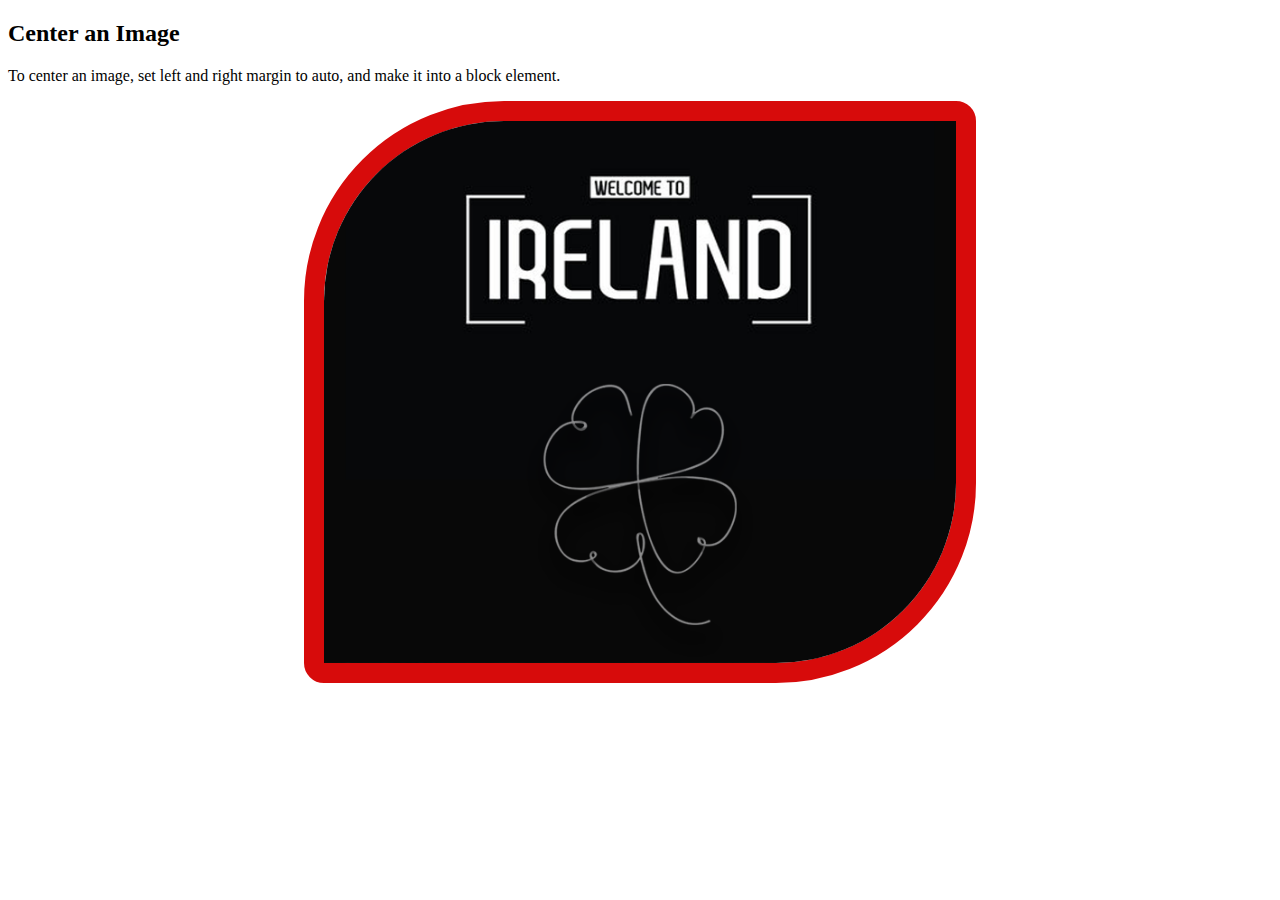
<file: bootstrap4_project/Bootstrap Challenges/Challenge 5-1.html>
<!DOCTYPE html>
<html>
<head>
<meta name="viewport" content="width=device-width, initial-scale=1">
<style>
img {
  display: block;
  margin-left: auto;
  margin-right: auto;
  width: 50%;
  border: 20px solid red;
  border-radius: 200px 20px;
  filter: grayscale(20%)
}
</style>
</head>
<body>

<h2>Center an Image</h2>
<p>To center an image, set left and right margin to auto, and make it into a block element.</p>

<img src="../Img/Welcome_1.png" alt="Paris" style="width:50%;">

</body>
</html>
</file>
<file: Calculator/CSS/main.css>
html {
    font-size: 70%;
    box-sizing:border-box;
}

*, *::before, *::after {
    margin: 0;
    padding: 0;
    box-sizing: inherit;
}

.calculator {
    border: 1.2px solid rgb(250, 4, 4);
    border-radius: 7px;
    position: absolute;
    top: 50%;
    left: 50%;
    transform: translate(-50%, -50%);
    width: 500px;
}

.calculator-screen {
    width: 100%;
    font-size: 5rem;
    height: 80px;
    border: none;
    background-color: black;
    color: rgb(5, 248, 25);
    text-align: right;
    padding-right: 20px;
    padding-left: 20px;
    border-radius: 7px 7px 0px 0px;
}

button {
    height: 70px;
    border-radius: 3px;
    border: 1px solid rgb(255, 4, 4);
    background-color: transparent;
    font-size: 3.2rem;
    color: rgb(3, 252, 3);
    background-image: linear-gradient(to bottom, transparent, transparent 50%, rgba(0, 0, 0, 0, 0.6));
    text-shadow: 0 1px rgba(255, 255, 255, 0.4);
    /*Each value below is separated by a comma ',' after the rgba values*/                 /*FIX with semicolon?*/
    box-shadow: inset 0 0 0 1px rgba(255, 255, 255, 0.5),
    insert 0 1px 0 0 rgba(255, 255, 255, 0.5),
    insert 0 -1px 0 0 rgba(255, 255, 255, 0.5),

}

button-hover {
    background-color: rgb(151, 151, 151);
}

.operator {
    color: black;
    background-image: linear-gradient(to bottom, transparent, transparent, transparent 50%, rgba(0, 0, 0, 0.5));
    background-color: rgb(255, 5, 5);
}



.all-clear {
    background-color: red;
    background-image: linear-gradient(to bottom, transparent, transparent, transparent 50%, rgba(0, 0, 0, 0.5));
    border-color: darkslategray;
    color: whitesmoke;
}

.equal-sign {
    background-color: rgb(65, 255, 7);
    background-image: linear-gradient(to bottom, transparent, transparent, transparent 50%, rgba(0, 0, 0, 0.5));
    border-color: darkslategray;
    color: white;
    height: 100%;
    grid-area: 2/4/6/5;
}

.equal-sign:hover {
    background-color: rgb(255, 17, 0);
}

.calculator-keys {
    display: grid;
    grid-template-columns: repeat(4, 1fr);
    grid-gap: 20px;
    padding: 20px;
}
</file>
<file: Tic Tack Toe/CSS/main.css>
/*main.css*/

body {background-color: rgb(82, 81, 81);}

.center-container {
    width: 608px;
    margin: 0 auto;
    margin-top: 50px;
}

h1 {
    color: rgb(6, 250, 250);
    font-size: 60px;
    font-family: Verdana, Geneva, Tahoma, sans-serif;

}

table {
    border-collapse: collapse;
    border-style: hidden;
}

td {
    cursor: pointer;
    border: 4px solid rgba(252, 3, 98, 0.8);
    padding: 0px;
    width: 200px;
    height: 200px;
    filter: contrast(3);
}

canvas {
    position: absolute;
    z-index: 10;
    pointer-events: none;
}

h1 {
    text-align: center;
}
</file>
<file: Tic Tack Toe/misc/CSS/main.css>
/*main.css*/

.center-container {
    width: 608px;
    margin: 0 auto;
    margin-top: 50px;
}

table {
    border-collapse: collapse;
    border-style: hidden;
}

td {
    cursor: pointer;
    border: 4px solid rgba(3, 252, 127, 0.8);
    padding: 0px;
    width: 200px;
    height: 200px;
    filter: contrast(3);
}

canvas {
    position: absolute;
    z-index: 10;
    pointer-events: none;
}

h1 {
    text-align: center;
}
</file>
